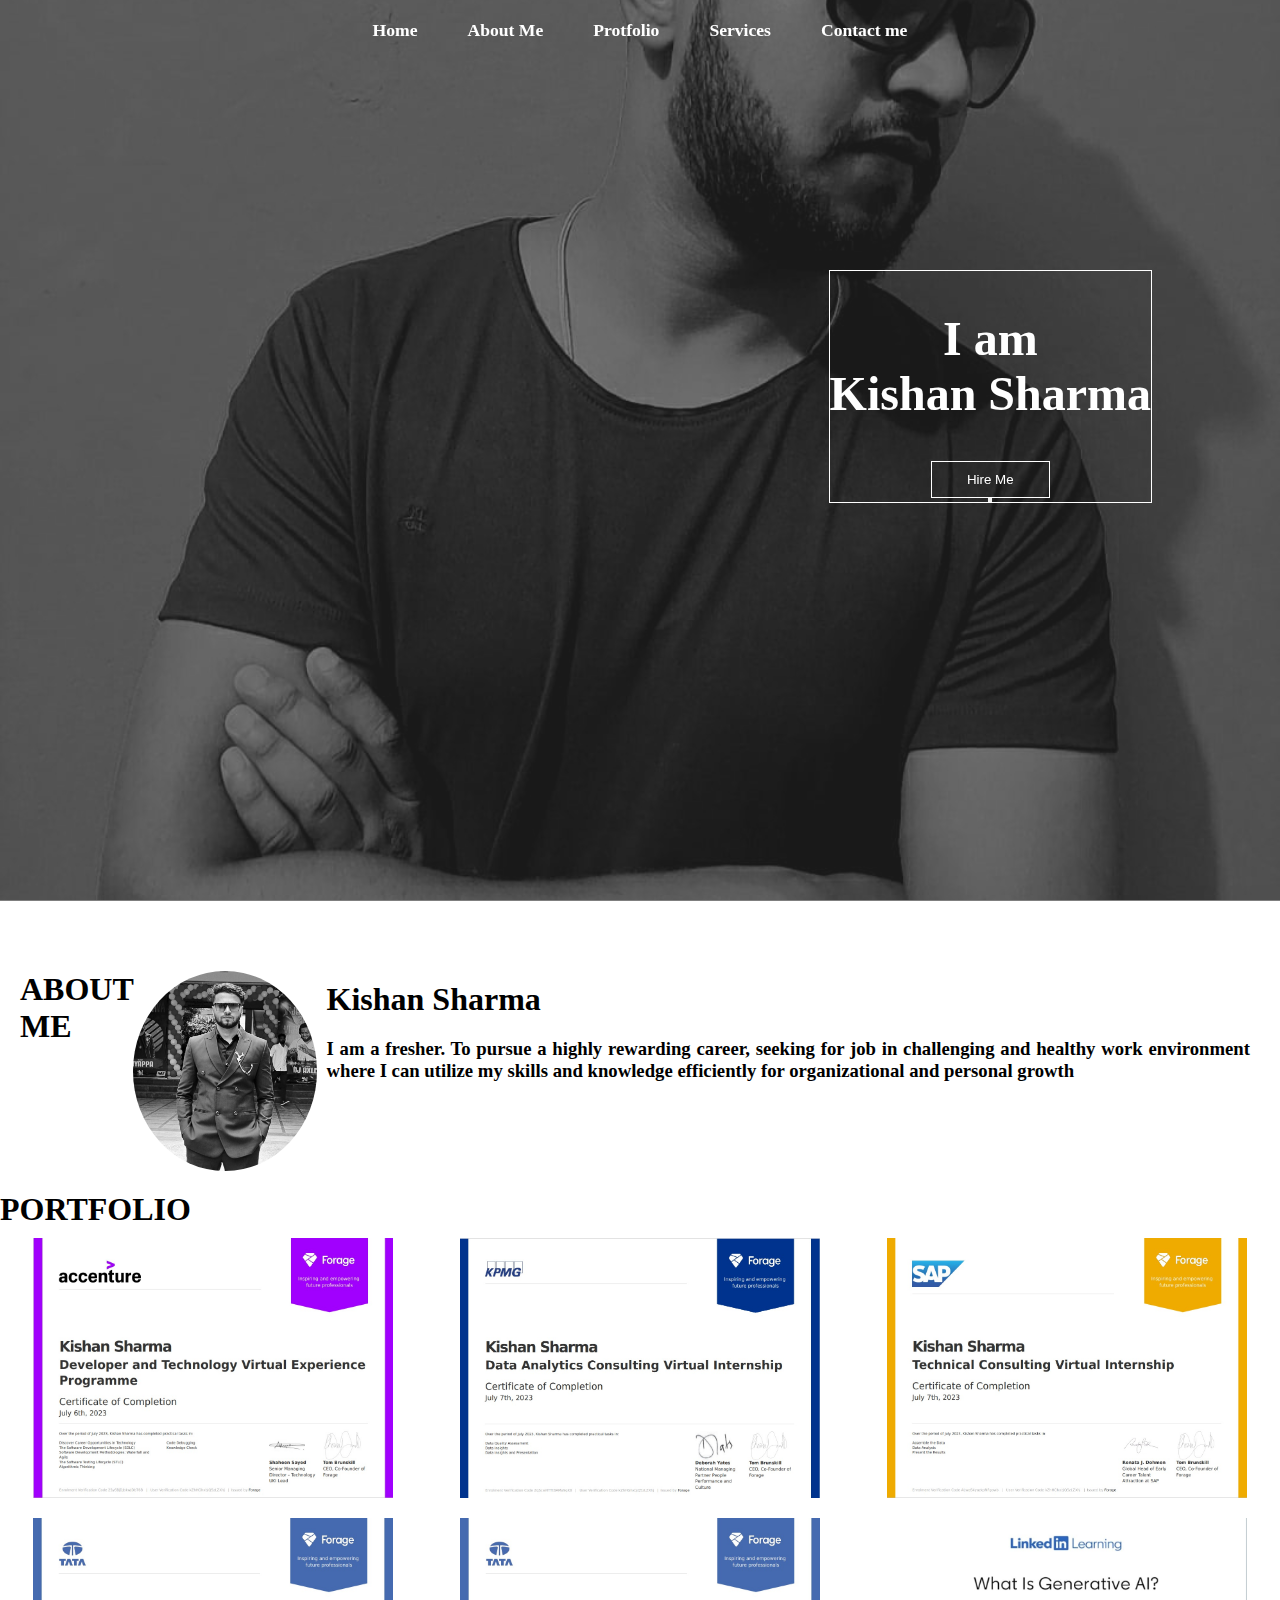
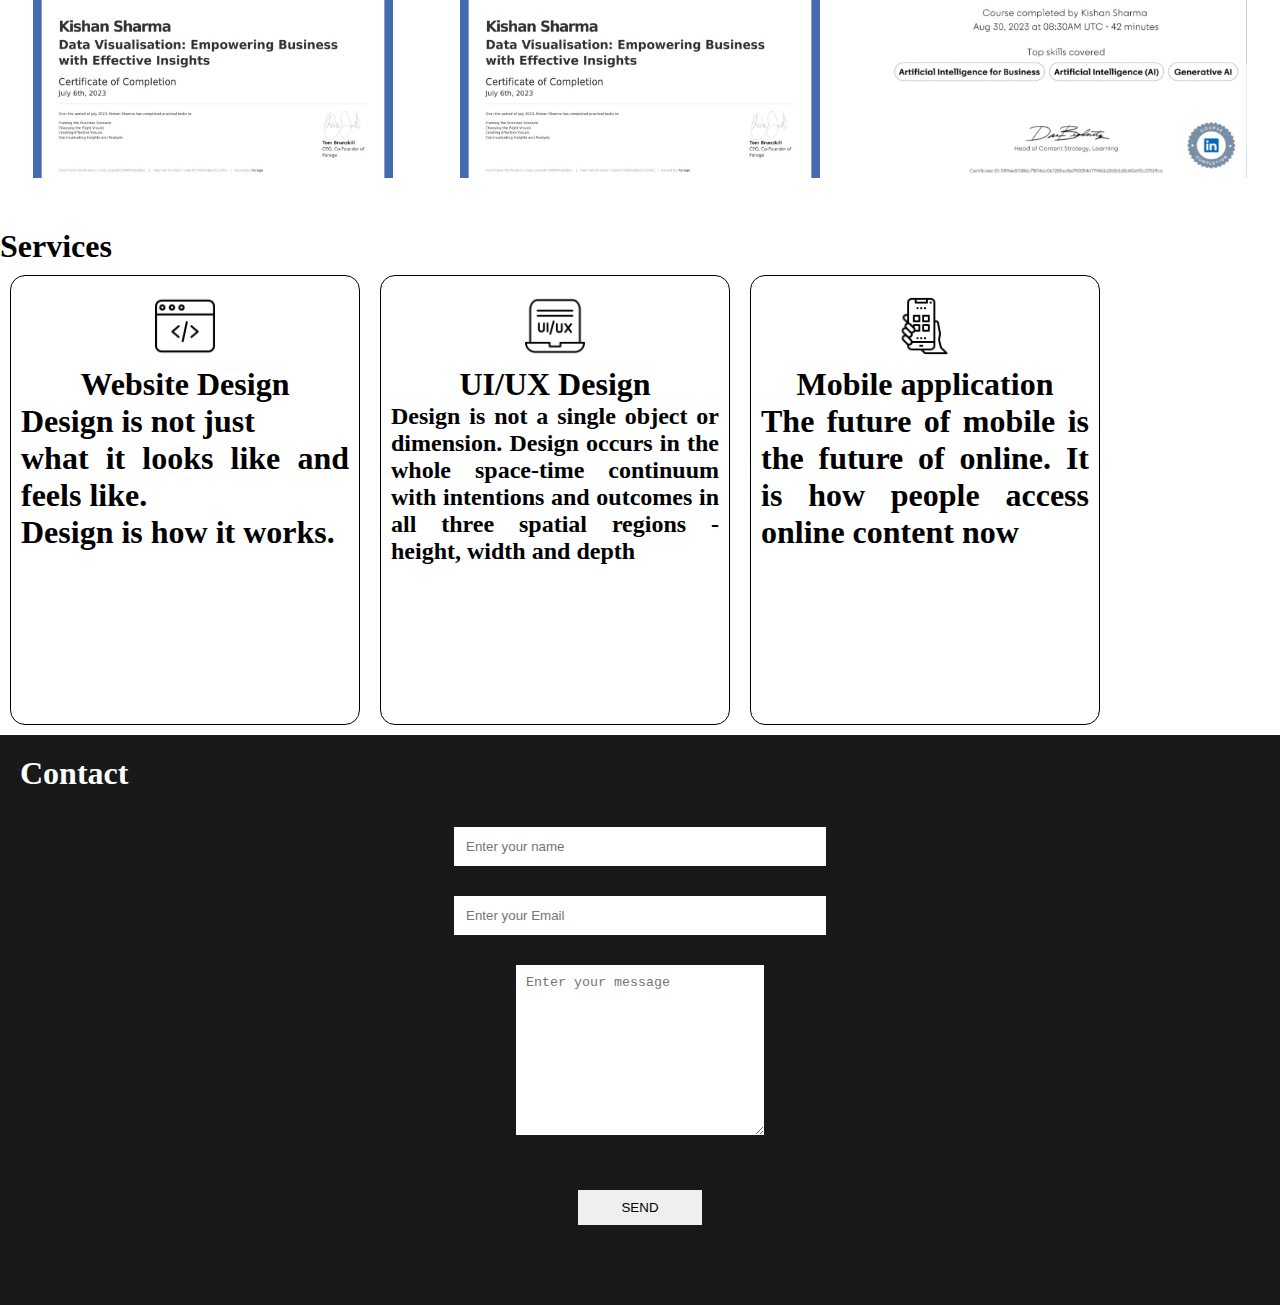
<file: Task 2/index.html>
<!DOCTYPE html>
<html lang="en">
<head>
    <meta charset="UTF-8">
    <meta name="viewport" content="width=device-width, initial-scale=1.0">
    <title>Document</title>
    <link rel="stylesheet" href="style.css">
    <link rel="stylesheet" media="screen and (max-width:800px)" href="tablet.css">
    <link rel="stylesheet" media="screen and (max-width:530px)" href="phone.css">
</head>
<body>
    <nav class="navbar">
        <ul>
<li><a href="#home">Home</a></li>
<li><a href="#about">About Me</a></li>
<li><a href="#portfolio">Protfolio</a></li>
<li><a href="#service">Services</a></li>
<li><a href="#contact">Contact me</a></li>
</ul>
</nav>
<section id ="home">
<div class="main">
    <h1 class="heading">I am <br>Kishan Sharma</h1>
    <button class="btn">
        Hire Me
        <button>
           
</section>
<section id="about">
    <div id="pic">
        <h1 id="heading"> ABOUT ME</h1>
        <img src="kis3.jpg" alt="">
        <div id="intro">
<h2 id="heading"> Kishan Sharma</h2>
<h3 id="heading">I am a fresher.
    To pursue a highly rewarding career, seeking for job
    in challenging and healthy work environment where I can utilize
    my skills and knowledge efficiently for organizational and personal
    growth</h3>
        </div>
    </div>
</section>
   <section id="portfolio"> 
    <h1 id="heading"> PORTFOLIO</h1>
    <div class="gallary">
        <img src="image_1.jpeg" alt="">
        <img src="image_2.jpeg" alt="">
        <img src="image_3.jpeg" alt="">
        <img src="image_4.jpeg" alt="">
        <img src="image_5.jpeg" alt="">
        <img src="image_6.jpeg" alt="">
    </div>
   </section>
   <section id="service"></section>
   <h1 id="heading">Services</h1>
   <div class="row">
    <div class="box">
       
        <img src="web-programming.png" alt="">
        <h1 id="heading">Website Design</h1>
        <h1 id="heading">Design is not just<br> what it looks like and feels like.<br> Design is how it works</Design>.</h1>
    </div>
    <div class="box">
        <img src="ux-design.png" alt="">
        <h1 id="heading">UI/UX Design</h1>
        <h2 id="heading">Design is not a single object or dimension.
     Design occurs in the whole space-time continuum
      with intentions and outcomes in all three spatial regions - height, width and depth</h2>
    </div>
    <div class="box">
        <img src="test.png" alt="">
        <h1 id="heading">Mobile application</h1>
        <h1 id="heading">The future of mobile is the future of online.
             It is how people access online content now</h1>
    </div>
   </div>
   <section id="contact"> 
    <h1 id="heading">Contact</h1>
    <form action="" class="form">
        <input type="text" name="name" class="input" placeholder="Enter your name">
        <input type="email" name="email" class="input" placeholder="Enter your Email">
        <textarea name=" msg" id="msg" cols="30" rows="10" placeholder="Enter your message"></textarea>
        <input type="submit" value="SEND" id="send">
    </form>
   </section>
   
</html>
</file>
<file: Task 2/style.css>
*{
    margin: 0;
    padding: 0;
    box-sizing: border-box;
}
html{
    scroll-behavior: smooth;
}
/* navbar */
.navbar{
    display: flex;
    justify-content: center;
    align-items: center;
    background-color: rgba(0, 0, 0, .5);
    position: sticky;
    top: 0;


}
.navbar ul{
    display: flex;
    list-style: none;
    margin: 20px 0px;
}
.navbar ul li{
    font-family:century ;
    font-size: 1.1rem;
    font-weight: bold ;
}
.navbar ul li a{
    text-decoration: none;
color: white;
padding: 8px 25px;
transition: all .5s ease;
}
.navbar ul li a:hover{
    background-color: white;
    color: black;
    box-shadow: 0 0 10px white;
}
/* home */
#home{
display: flex;
flex-direction: column;
background-color: rgba(0, 0, 0, .5);
height: 840px;
justify-content: center;
align-items: center;
color: white;
}
#home::before{
    content: "";
position: absolute;
top: 0;
right: 0;
background: url('kis.jpg') no-repeat center center/cover;
height: 900px;
width: 100%;
z-index: -1;
opacity: .8;

}
.main{
    display: flex;
    flex-direction: column;
    border: 1px solid white;
    align-items: center;
    position: absolute;
    top: 30%;
    right: 10%;

}
.heading{
    font-family: century;
    font-size: 3rem;
    text-align: center;
    margin: 40px 0px;
    align-items: center;
}
.btn{
    padding: 10px 35px;
    background-color: transparent;
    border: 1px solid white;
    color: white;
    outline: none;
    transition: .6s ease;
}
.btn:hover{
    cursor: pointer;
    background-color: white;
    color: black;
    box-shadow: 0 0 5px white , 0 0 10px white , 0 0 15px white;
    font-weight: bold;
}
/* about */
#about{
    display: flex;
    flex-direction: column;
    box-sizing: border-box;
    padding: 20px;
    margin-top: 50px;
   
}
#pic{
    display: flex;

}
#pic img{
    width: 300px;
    height: 200px;
    border-radius: 50%;
}
#intro{
    display: flex;
    flex-direction: column;
    text-align: justify;
    padding: 10px;
}
#intro h2{
    font-size: 2rem;
    margin-bottom: 20px;
}
/* portfilo */
#porfolio{
    display: flex;
    flex-direction: column;
    background-color: rgba(0, 0, 0, .5);
    color: white;
    align-items: center;
    padding: 20px;
}
.gallary{
display: flex;
flex-wrap: wrap;
justify-content: space-around;
box-sizing: border-box;
}
.gallary img{
    width: 360px;
    height: 260px;
    margin: 10px;
}
/* service section */
#service{
    display: flex;
    flex-direction: column;
    padding: 20px;
}
.row{
    display: flex;
flex-wrap: wrap;
box-sizing: border-box;
}
.box{
display: flex;
flex-direction: column;
width: 350px;
height: 450px;
border: 1px solid black;
margin: 10px;
align-items: center;
text-align: justify ;
padding: 10px;
border-radius: 15px;
background: linear-gradient(to top , rgb(255,45,45)50% , white 50%);
background-size: 100% 200%;
transition: all .8s;
}
.box:hover{
    background-position: left bottom;
    color: white;
    border: none;
    box-shadow:0 0 20px rgb(255, 45, 45);
}
.box img{
    width: 80px;
    height: 80px;
    color: white;
    padding: 10px;
}
#contact{
    display: flex;
    flex-direction: column;
    box-sizing:border-box ;
    background-color: rgba(0, 0, 0, .9);
    color: white;
    padding: 20px;
}
.form{
    display: flex;
    flex-direction: column;
    box-sizing: border-box;
    align-items: center;
    margin: 20px 0px;
}
.input{
    padding: 12px;
    margin: 15px;
    width: 30%;
    border: none;
    outline: none;
}
#msg{
    width: 20%;
    padding: 10px;
    margin: 15px;
    border: none;
    outline:none;
}
#send{
padding: 10px;
width: 10%;
margin: 40px;
border: none;
outline: none;
}
#send:hover{
    cursor: pointer;
    box-shadow: 0 0 10px white;
}
.gallary img:hover{
transform: scale(1.2);
}
</file>
<file: Task 2/tablet.css>
/* navbar */
.navbar ul{
    flex-wrap: wrap;
    justify-content: center;
}
/* heading*/
.heading{
    font-size: 2rem;
}
/* about */
#pic{
    flex-direction: column;
    align-items: center;
}
#pic img{
    width: 475px;
    height: 300px;
}
#intro{
    text-align: center;
    padding: 10px;
}
/* contact */
.input{
    width: 60%;
}
#msg{
    width: 55%;
}
#send{
    width: 20%;
}
</file>
<file: Task 2/phone.css>
/* home */
.home{
    height: 820px;
}
.heading{
    font-size: 1.7rem;
}
/* about */
#pic{
    width: 300px;
    height: 175px;

}
#intro{
    font-size: 1.5rem;
}
/* portfolio */
.gallary img{
    width: 250px;
    height: 150px;
    margin: 10px;
}
/* contact*/
.input{
    width:80%

}
#msg{
    width: 70%;

}
#send{
    width: 20%;
}
</file>
